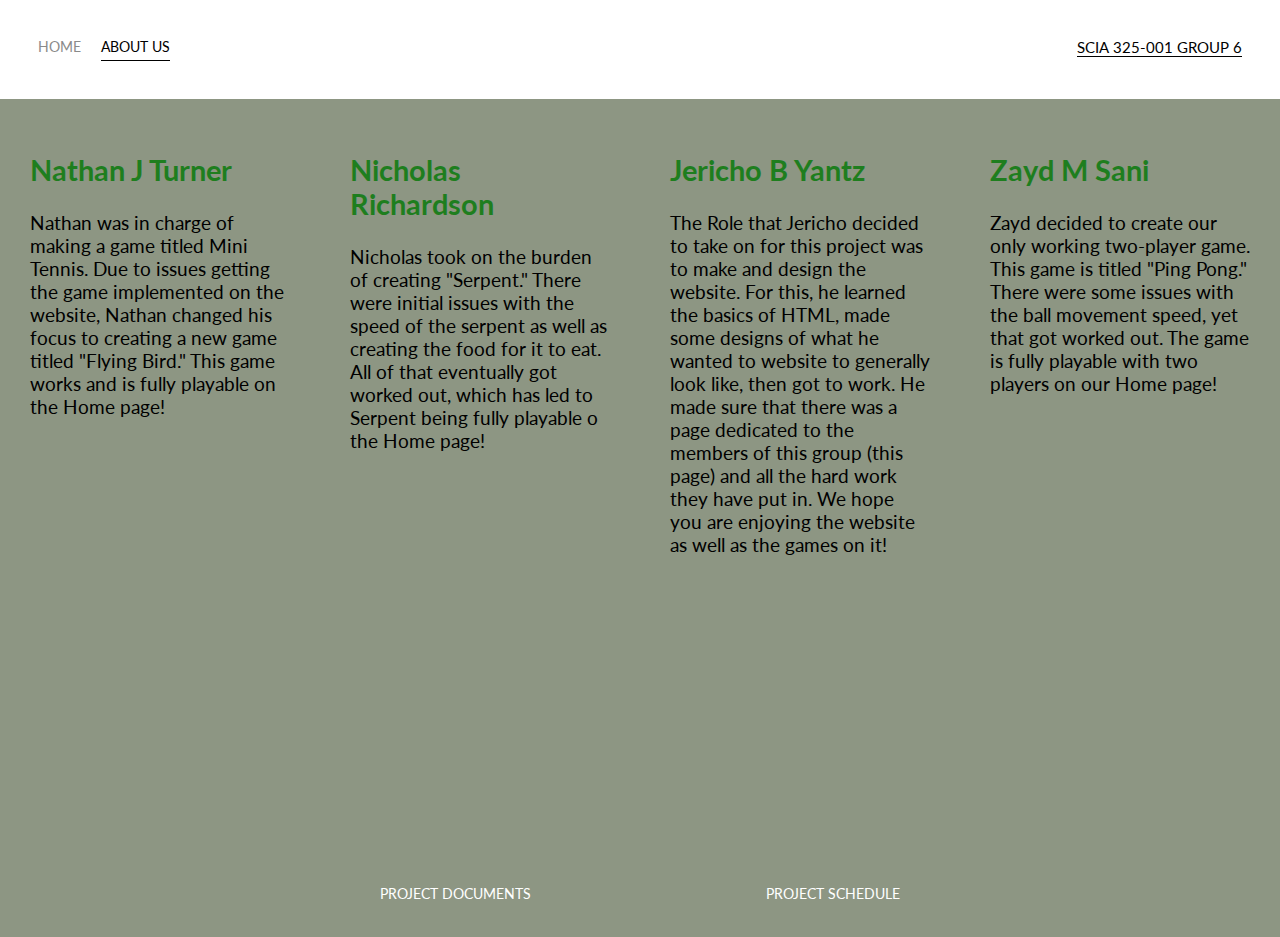
<file: about.html>
<!DOCTYPE html>
<html>
<head>
    <meta charset= "utf-8" />
    <title> About Us </title>
    <link href="https://fonts.googleapis.com/css2?family=Lato&display=swap" rel="stylesheet">
    <link rel = "styleSheet" href = "styles.css">
</head>    
<body>
    <div class = "container"> 
        <!-- This is for the header/navigation bar -->
        <div class = "nav-wrapper"> 
            <!-- This makes "home" a link to the index page -->
            <div class = "left-side">
                <div class = "nav-link-wrapper">
                    <a href = "index.html">Home</a>
                </div>

                    <!-- This makes "About Us" a link to the about page -->
                <div class = "nav-link-wrapper active-nav-link ">
                    <a href = "about.html">About Us</a>
                </div>   
            </div>

            <div class = "right-side">
                <div class = "brand">
                    <div>SCIA 325-001 Group 6</div>
                </div>
            </div>
        </div>
    </div>
    <div class = "container2">
        <div class = "content-wrapper">
            <div class = "four-column-wrapper">
                <div class="profile-content-wrapper">
                    <h2>Nathan J Turner</h2>
                    <p>Nathan was in charge of making a game titled Mini Tennis. Due to issues getting the game implemented on the website, Nathan changed his focus to creating a new game titled "Flying Bird." This game works and is fully playable on the Home page! </p>
                </div>
                <div class="profile-content-wrapper">
                    <h2>Nicholas Richardson</h2>
                    <p>Nicholas took on the burden of creating "Serpent." There were initial issues with the speed of the serpent as well as creating the food for it to eat. All of that eventually got worked out, which has led to Serpent being fully playable o the Home page! </p>
                </div>
                <div class="profile-content-wrapper">
                    <h2>Jericho B Yantz</h2>
                    <p>The Role that Jericho decided to take on for this project was to make and design the website. For this, he learned the basics of HTML, made some designs of what he wanted to website to generally look like, then got to work. He made sure that there was a page dedicated to the members of this group (this page) and all the hard work they have put in. We hope you are enjoying the website as well as the games on it!</p>
                </div>
                <div class="profile-content-wrapper">
                    <h2>Zayd M Sani</h2>
                    <p>Zayd decided to create our only working two-player game. This game is titled "Ping Pong." There were some issues with the ball movement speed, yet that got worked out. The game is fully playable with two players on our Home page! </p>
                </div>
            </div>
        </div>
    </div> 
</body>
<footer>
    <!-- container for the footer -->
    <div class = "container3">
        <div class = "foot-wrapper">
            <div class = "b-left-side">
                <div class = "foot-link-wrapper">
                    <a href = "project.html">Project Documents</a>
                </div>   
            </div>

            <div class = "b-right-side">
                <div class = "foot-link-wrapper">
                    <a href = "schedule.html">Project Schedule</a>
                </div>
            </div>
        </div>
    </div>
</footer>
</html>
</file>
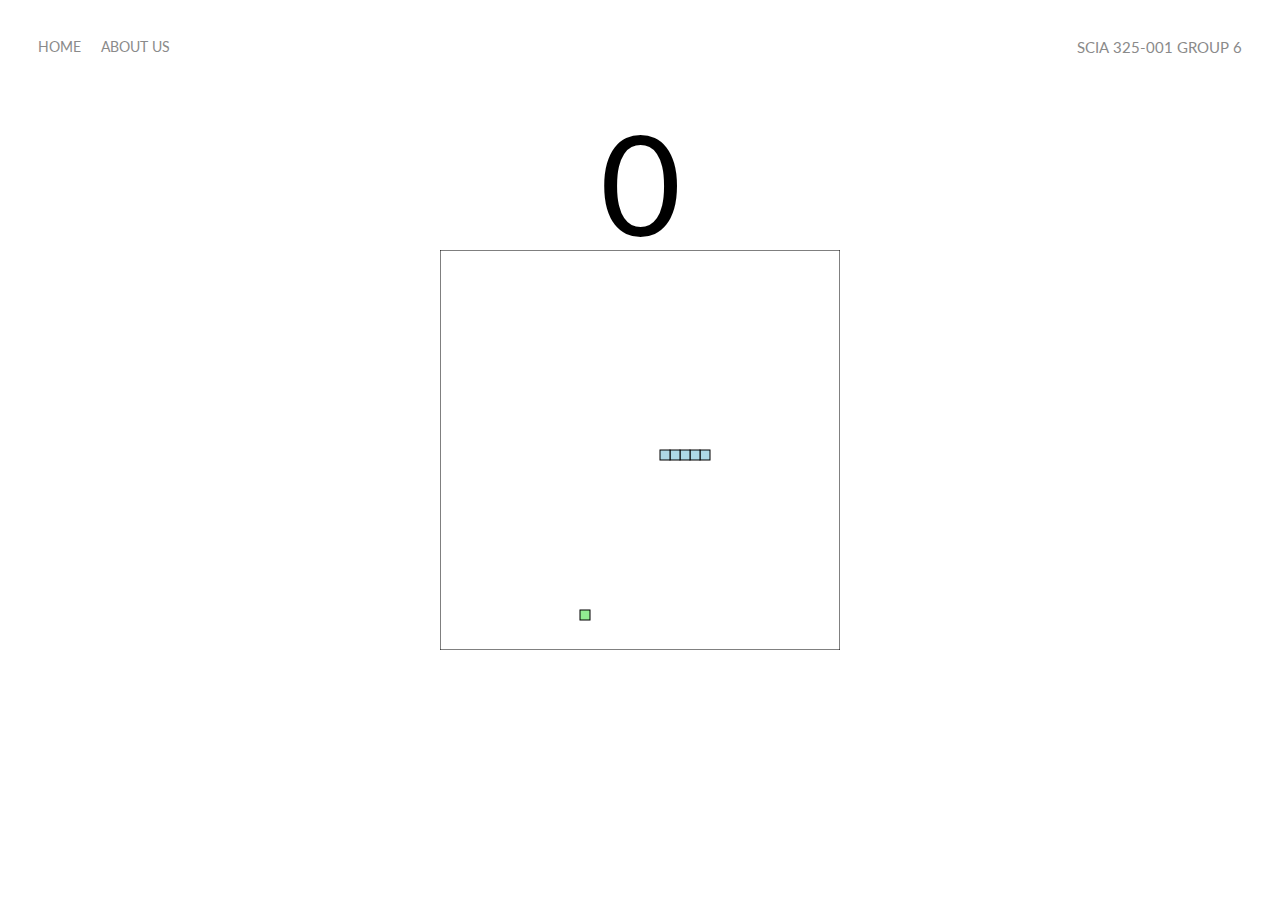
<file: game1.html>
<!DOCTYPE html>
<html>
<head>
    <meta charset= "utf-8" />
    <title> Game 1 </title>
    <link href="https://fonts.googleapis.com/css2?family=Lato&display=swap" rel="stylesheet">
    <link rel = "styleSheet" href = "styles.css">
</head>  
<body>
    <div class = "container"> 
        <!-- This is for the header/navigation bar -->
        <div class = "nav-wrapper"> 

            <div class = "left-side">
                <div class = "nav-link-wrapper">
                    <a href = "index.html">Home</a>
                </div>

                <div class = "nav-link-wrapper">
                    <a href = "about.html">About Us</a>
                </div>   

            </div>

            <div class = "right-side">
                <div class = "brand1">
                    <div>SCIA 325-001 Group 6</div>
                </div>
            </div>

        </div>
    </div> 
    <div id="score">0</div>
    <canvas id="snakeboard" width="400" height="400"></canvas>
    <style>
      #snakeboard {
        position: absolute;
        top: 50%;
        left: 50%;
        transform: translate(-50%, -50%);
      }
      #score {
        text-align: center;
        font-size: 140px;
      }
    </style>
</body>
<script>
    const board_border = 'black';
    const board_background = "white";
    const snake_col = 'lightblue';
    const snake_border = 'darkblue';
    let snake = [
      {x: 200, y: 200},
      {x: 190, y: 200},
      {x: 180, y: 200},
      {x: 170, y: 200},
      {x: 160, y: 200}
    ]
    let score = 0;
    // True if changing direction
    let changing_direction = false;
    // Horizontal velocity
    let food_x;
    let food_y;
    let dx = 10;
    // Vertical velocity
    let dy = 0;
    // Get the canvas element
    const snakeboard = document.getElementById("snakeboard");
    // Return a two dimensional drawing context
    const snakeboard_ctx = snakeboard.getContext("2d");
    // Start game
    main();
    gen_food();
    document.addEventListener("keydown", change_direction);
    // main function called repeatedly to keep the game running
    function main() {
        if (has_game_ended()) return;
        changing_direction = false;
        setTimeout(function onTick() {
        clear_board();
        drawFood();
        move_snake();
        drawSnake();
        // Repeat
        main();
      }, 100)
    }
    // draw a border around the canvas
    function clear_board() {
      //  Select the colour to fill the drawing
      snakeboard_ctx.fillStyle = board_background;
      //  Select the colour for the border of the canvas
      snakeboard_ctx.strokestyle = board_border;
      // Draw a "filled" rectangle to cover the entire canvas
      snakeboard_ctx.fillRect(0, 0, snakeboard.width, snakeboard.height);
      // Draw a "border" around the entire canvas
      snakeboard_ctx.strokeRect(0, 0, snakeboard.width, snakeboard.height);
    }
    // Draw the snake on the canvas
    function drawSnake() {
      // Draw each part
      snake.forEach(drawSnakePart)
    }
    function drawFood() {
      snakeboard_ctx.fillStyle = 'lightgreen';
      snakeboard_ctx.strokestyle = 'darkgreen';
      snakeboard_ctx.fillRect(food_x, food_y, 10, 10);
      snakeboard_ctx.strokeRect(food_x, food_y, 10, 10);
    }
    // Draw one snake part
    function drawSnakePart(snakePart) {
      // Set the colour of the snake part
      snakeboard_ctx.fillStyle = snake_col;
      // Set the border colour of the snake part
      snakeboard_ctx.strokestyle = snake_border;
      // Draw a "filled" rectangle to represent the snake part at the coordinates
      // the part is located
      snakeboard_ctx.fillRect(snakePart.x, snakePart.y, 10, 10);
      // Draw a border around the snake part
      snakeboard_ctx.strokeRect(snakePart.x, snakePart.y, 10, 10);
    }
    function has_game_ended() {
      for (let i = 4; i < snake.length; i++) {
        if (snake[i].x === snake[0].x && snake[i].y === snake[0].y) return true
      }
      const hitLeftWall = snake[0].x < 0;
      const hitRightWall = snake[0].x > snakeboard.width - 10;
      const hitToptWall = snake[0].y < 0;
      const hitBottomWall = snake[0].y > snakeboard.height - 10;
      return hitLeftWall || hitRightWall || hitToptWall || hitBottomWall
    }
    function random_food(min, max) {
      return Math.round((Math.random() * (max-min) + min) / 10) * 10;
    }
    function gen_food() {
      // Generate a random number the food x-coordinate
      food_x = random_food(0, snakeboard.width - 10);
      // Generate a random number for the food y-coordinate
      food_y = random_food(0, snakeboard.height - 10);
      // if the new food location is where the snake currently is, generate a new food location
      snake.forEach(function has_snake_eaten_food(part) {
        const has_eaten = part.x == food_x && part.y == food_y;
        if (has_eaten) gen_food();
      });
    }
    function change_direction(event) {
      const LEFT_KEY = 37;
      const RIGHT_KEY = 39;
      const UP_KEY = 38;
      const DOWN_KEY = 40;
    // Prevent the snake from reversing
      if (changing_direction) return;
      changing_direction = true;
      const keyPressed = event.keyCode;
      const goingUp = dy === -10;
      const goingDown = dy === 10;
      const goingRight = dx === 10;
      const goingLeft = dx === -10;
      if (keyPressed === LEFT_KEY && !goingRight) {
        dx = -10;
        dy = 0;
      }
      if (keyPressed === UP_KEY && !goingDown) {
        dx = 0;
        dy = -10;
      }
      if (keyPressed === RIGHT_KEY && !goingLeft) {
        dx = 10;
        dy = 0;
      }
      if (keyPressed === DOWN_KEY && !goingUp) {
        dx = 0;
        dy = 10;
      }
    }
    function move_snake() {
      // Create the new Snake's head
      const head = {x: snake[0].x + dx, y: snake[0].y + dy};
      // Add the new head to the beginning of snake body
      snake.unshift(head);
      const has_eaten_food = snake[0].x === food_x && snake[0].y === food_y;
      if (has_eaten_food) {
        // Increase score
        score += 1;
        // Display score on screen
        document.getElementById('score').innerHTML = score;
        // Generate new food location
        gen_food();
      } else {
        // Remove the last part of snake body
        snake.pop();
      }
    }
  </script>
</html>
</file>
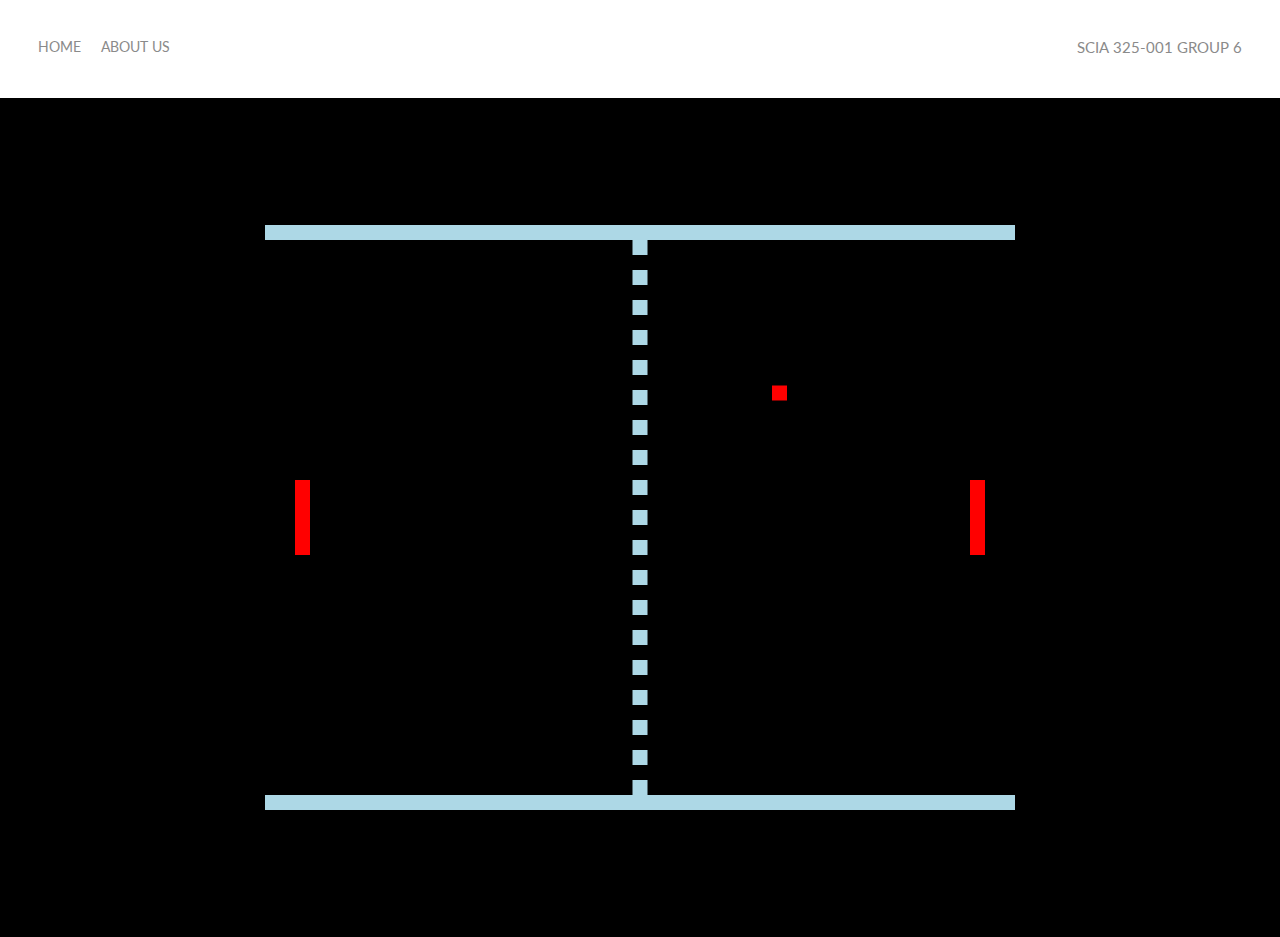
<file: game3.html>
<!DOCTYPE html>
<html>
<head>
    <meta charset= "utf-8" />
    <title> Game 1 </title>
    <link href="https://fonts.googleapis.com/css2?family=Lato&display=swap" rel="stylesheet">
    <link rel = "styleSheet" href = "styles.css"> 
</head>  
<body>
    <div class = "container"> 
        <!-- This is for the header/navigation bar -->
        <div class = "nav-wrapper"> 

            <div class = "left-side">
                <div class = "nav-link-wrapper">
                    <a href = "index.html">Home</a>
                </div>

                <div class = "nav-link-wrapper">
                    <a href = "about.html">About Us</a>
                </div>   

            </div>

            <div class = "right-side">
                <div class = "brand1">
                    <div>SCIA 325-001 Group 6</div>
                </div>
            </div>
        </div>
    </div>
    <div class = "Ping-Pong">
        <canvas width="750" height="585" id="game"></canvas>
        <script>
            const canvas = document.getElementById('game');
            const context = canvas.getContext('2d');
            const grid = 15;
            const paddleHeight = grid * 5;
            const maxPaddleY = canvas.height - grid - paddleHeight;
            var paddleSpeed = 5;
            var ballSpeed = 3;
            const leftPaddle = {
              x: grid * 2,
              y: canvas.height / 2 - paddleHeight / 2,
              width: grid,
              height: paddleHeight,
              dy: 0
            };
            const rightPaddle = {
              x: canvas.width - grid * 3,
              y: canvas.height / 2 - paddleHeight / 2,
              width: grid,
              height: paddleHeight,
              dy: 0
            };
            const ball = {
              x: canvas.width / 2,
              y: canvas.height / 2,
              width: grid,
              height: grid,
              resetting: false,
              dx: ballSpeed,
              dy: -ballSpeed
            };
            function collides(obj1, obj2) {
              return obj1.x < obj2.x + obj2.width &&
                     obj1.x + obj1.width > obj2.x &&
                     obj1.y < obj2.y + obj2.height &&
                     obj1.y + obj1.height > obj2.y;
            }
            function loop() {
              requestAnimationFrame(loop);
              context.clearRect(0,0,canvas.width,canvas.height);
              leftPaddle.y += leftPaddle.dy;
              rightPaddle.y += rightPaddle.dy;
              if (leftPaddle.y < grid) {
                leftPaddle.y = grid;
              }
              else if (leftPaddle.y > maxPaddleY) {
                leftPaddle.y = maxPaddleY;
              }
              if (rightPaddle.y < grid) {
                rightPaddle.y = grid;
              }
              else if (rightPaddle.y > maxPaddleY) {
                rightPaddle.y = maxPaddleY;
              }
              context.fillStyle = 'red';
              context.fillRect(leftPaddle.x, leftPaddle.y, leftPaddle.width, leftPaddle.height);
              context.fillRect(rightPaddle.x, rightPaddle.y, rightPaddle.width, rightPaddle.height);
              ball.x += ball.dx;
              ball.y += ball.dy;
              if (ball.y < grid) {
                ball.y = grid;
                ball.dy *= -1;
              }
              else if (ball.y + grid > canvas.height - grid) {
                ball.y = canvas.height - grid * 2;
                ball.dy *= -1;
              }
              if ( (ball.x < 0 || ball.x > canvas.width) && !ball.resetting) {
                ball.resetting = true;
                setTimeout(() => {
                  ball.resetting = false;
                  ball.x = canvas.width / 2;
                  ball.y = canvas.height / 2;
                }, 400);
              }
              if (collides(ball, leftPaddle)) {
                ball.dx *= -1;
                ball.x = leftPaddle.x + leftPaddle.width;
              }
              else if (collides(ball, rightPaddle)) {
                ball.dx *= -1;
                ball.x = rightPaddle.x - ball.width;
              }
              context.fillRect(ball.x, ball.y, ball.width, ball.height);
              context.fillStyle = 'lightblue';
              context.fillRect(0, 0, canvas.width, grid);
              context.fillRect(0, canvas.height - grid, canvas.width, canvas.height);
              for (let i = grid; i < canvas.height - grid; i += grid * 2) {
                context.fillRect(canvas.width / 2 - grid / 2, i, grid, grid);
              }
            }
            document.addEventListener('keydown', function(e) {
              if (e.which === 38) {
                rightPaddle.dy = -paddleSpeed;
              }
              else if (e.which === 40) {
                rightPaddle.dy = paddleSpeed;
              }
              if (e.which === 87) {
                leftPaddle.dy = -paddleSpeed;
              }
              else if (e.which === 83) {
                leftPaddle.dy = paddleSpeed;
              }
            });
            document.addEventListener('keyup', function(e) {
              if (e.which === 38 || e.which === 40) {
                rightPaddle.dy = 0;
              }
              if (e.which === 83 || e.which === 87) {
                leftPaddle.dy = 0;
              }
            });
            requestAnimationFrame(loop);
            </script>
    </div>
</body>
</html>
</file>
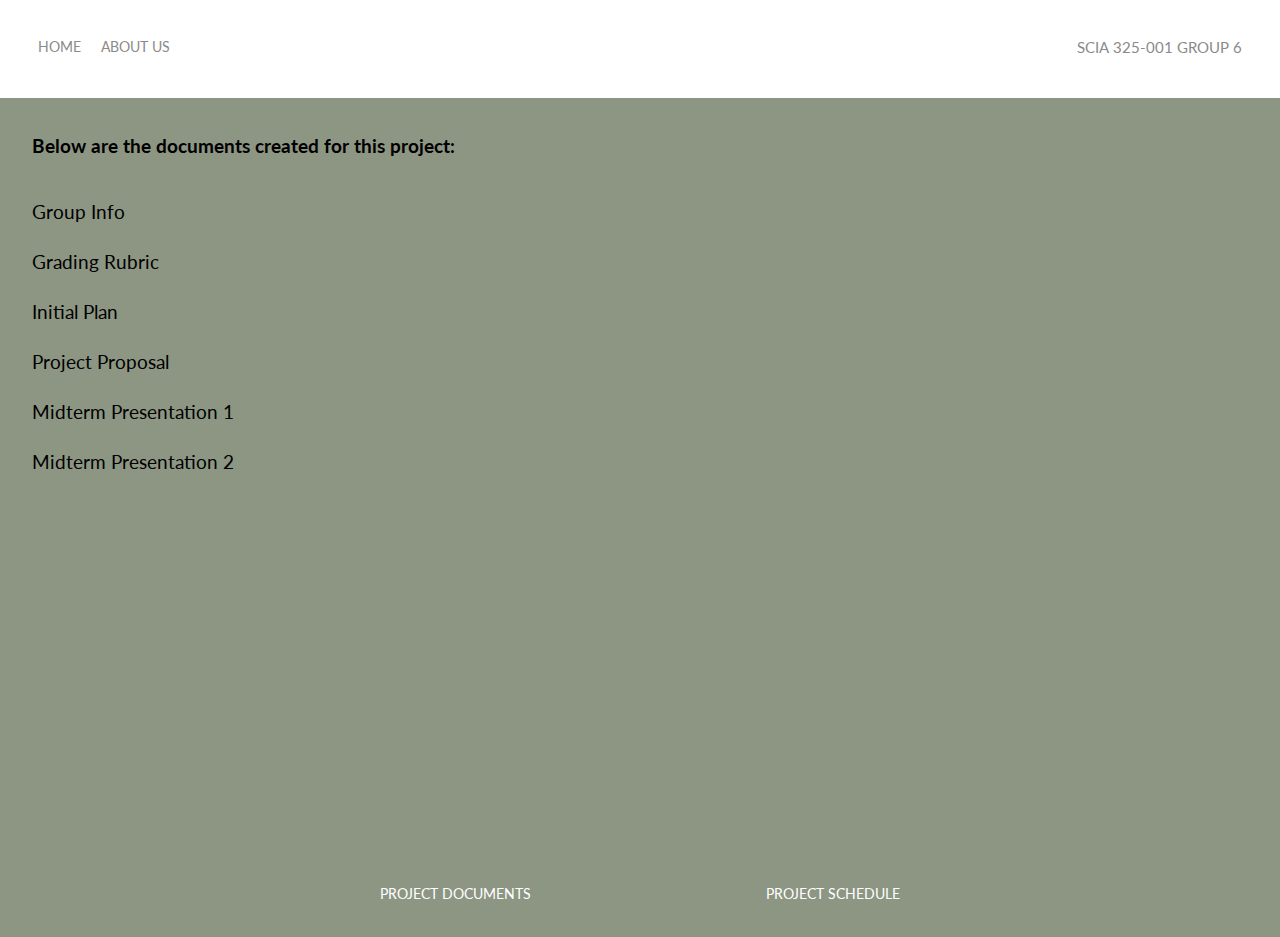
<file: project.html>
<!DOCTYPE html>
<html>
<head>
    <meta charset= "utf-8" />
    <title>Project Docs</title>
    <link href="https://fonts.googleapis.com/css2?family=Lato&display=swap" rel="stylesheet">
    <link rel = "styleSheet" href = "styles.css">
</head>  
<body>
    <div class = "container"> 
        <!-- This is for the header/navigation bar -->
        <div class = "nav-wrapper"> 

            <div class = "left-side">
                <div class = "nav-link-wrapper">
                    <a href = "index.html">Home</a>
                </div>

                <div class = "nav-link-wrapper">
                    <a href = "about.html">About Us</a>
                </div>   

            </div>

            <div class = "right-side">
                <div class = "brand1">
                    <div>SCIA 325-001 Group 6</div>
                </div>
            </div>

        </div>
    </div> 
    <div class = "containerB">
        <div class = "docs-page">
            <h2>Below are the documents created for this project: </h2>
            <li><a href = "GameSiteLinks/group info.docx">Group Info</a></li>
            <li><a href = "GameSiteLinks/Grading Rubrics for Presentation.docx">Grading Rubric</a></li>
            <li><a href = "GameSiteLinks/Initial Plan.pptx">Initial Plan</a></li>
            <li><a href = "GameSiteLinks/Project Proposal.docx">Project Proposal</a></li>
            <li><a href = "GameSiteLinks/1st Midterm Presentation.pptx">Midterm Presentation 1</a></li>
            <li><a href = "GameSiteLinks/2nd Midterm Presentation.pptx">Midterm Presentation 2</a></li>
        </div>
    </div>
</body>
<footer>
    <div class = "container3">
        <div class = "foot-wrapper">
            <div class = "b-left-side">
                <div class = "foot-link-wrapper">
                    <a href = "project.html">Project Documents</a>
                </div>   
            </div>

            <div class = "b-right-side">
                <div class = "foot-link-wrapper">
                    <a href = "schedule.html">Project Schedule</a>
                </div>
            </div>
        </div>
    </div>
</footer>
</html>
</file>
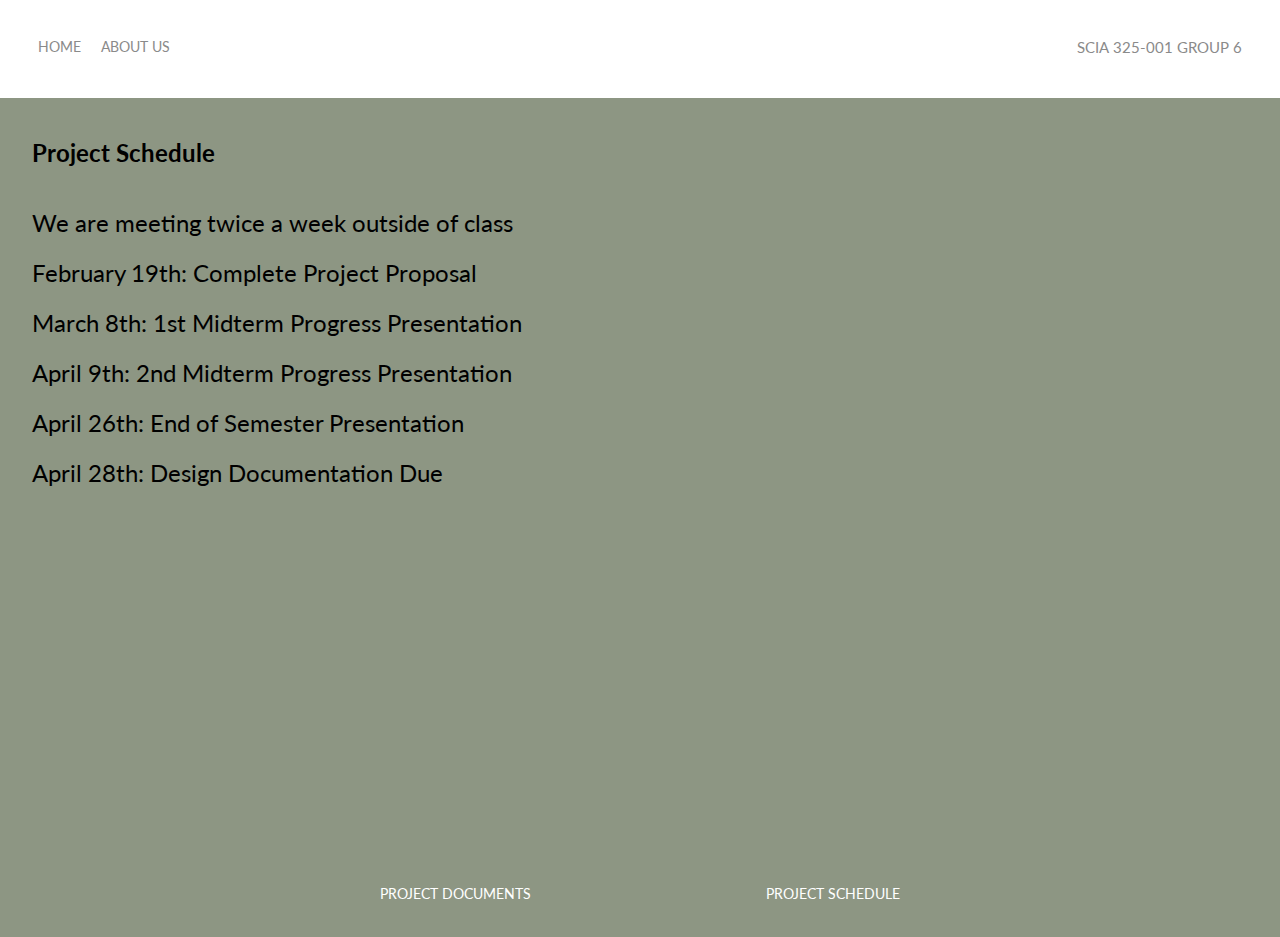
<file: schedule.html>
<!DOCTYPE html>
<html>
<head>
    <meta charset= "utf-8" />
    <title>Schedule</title>
    <link href="https://fonts.googleapis.com/css2?family=Lato&display=swap" rel="stylesheet">
    <link rel = "styleSheet" href = "styles.css">
</head>  
<body>
    <div class = "container"> 
        <!-- This is for the header/navigation bar -->
        <div class = "nav-wrapper"> 

            <div class = "left-side">
                <div class = "nav-link-wrapper">
                    <a href = "index.html">Home</a>
                </div>

                <div class = "nav-link-wrapper">
                    <a href = "about.html">About Us</a>
                </div>   

            </div>

            <div class = "right-side">
                <div class = "brand1">
                    <div>SCIA 325-001 Group 6</div>
                </div>
            </div>

        </div>
    </div> 
    <div class = "containerB">
        <div class = "game-page">
            <h2>Project Schedule</h2>
            <li> We are meeting twice a week outside of class</li>
            <li> February 19th: Complete Project Proposal</li>
            <li> March 8th: 1st Midterm Progress Presentation</li>
            <li> April 9th: 2nd Midterm Progress Presentation</li>
            <li> April 26th: End of Semester Presentation </li>
            <li> April 28th: Design Documentation Due</li>
        </div>
    </div>
</body>
<footer>
    <div class = "container3">
        <div class = "foot-wrapper">
            <div class = "b-left-side">
                <div class = "foot-link-wrapper">
                    <a href = "project.html">Project Documents</a>
                </div>   
            </div>

            <div class = "b-right-side">
                <div class = "foot-link-wrapper">
                    <a href = "schedule.html">Project Schedule</a>
                </div>
            </div>
        </div>
    </div>
</footer>
</html>
</file>
<file: styles.css>
/* Master Styles- Control the layout of the website*/
body {
    font-family: "Lato", sans-serif;
    margin: 0px;
}
footer {
    font-family: "Lato", sans-serif;
    margin: 0px;
}

/*sets the container for the nav bar */
.container {
    display: grid;
    grid-template-columns: 1fr; 
}

/*sets the container for the body */
.container1 {
    display: grid;
    grid-template-columns: 1fr; 
    background-color: rgb(141, 150, 131);
}

/*sets the container for the game pages */
.container2 {
    display: grid;
    grid-template-columns: 1fr; 
    background-color: rgb(141, 150, 131);
    height: 756px;
}

/*sets the container for the footer */
.container3 {
    display: grid;
    grid-template-columns: 1fr;
    background-color: rgb(141, 150, 131)
}

.containerA {
    display: grid;
    grid-template-columns: 1fr; 
    background-color: rgb(141, 150, 131);
    height: 900px;
}

.containerB {
    display: grid;
    grid-template-columns: 1fr; 
    background-color: rgb(141, 150, 131);
    height: 757px;
}

/*  Styles of the Navigation links */
.nav-wrapper {
    display: flex;
    justify-content: space-between;
    padding: 38px;
}

/* styles the footer */
.foot-wrapper {
    display: flex;
    justify-content: space-between;
    padding: 30px;
}

/* sets display for top left nav bar */
.left-side {
    display: flex;
}

/* sets display for the bottom left footer*/
.b-left-side {
    display: flex;
}

/* deals with top right nav bar  */
.nav-wrapper > .right-side > .brand {
    margin-left: 20px;
    font-size: 0.92em;
    text-transform: uppercase;
    border-bottom: 1px solid black;
}

/* deals with nav bar on game pages */
.nav-wrapper > .right-side > .brand1 {
    margin-left: 20px;
    font-size: 0.92em;
    text-transform: uppercase;
    color: #8a8a8a;
}

/* makes top left nav bar uppercase*/
.nav-wrapper > .left-side > div {
    margin-right: 20px;
    font-size: 0.9em;
    text-transform:uppercase; 
}

/* makes bottom left footer uppercase and underlined */
.foot-wrapper > .b-left-side > div {
    margin-left: 350px;
    font-size: 0.9em;
    text-transform:uppercase; 
}

/* makes bottom right footer uppercase and underlined */
.foot-wrapper > .b-right-side > div {
    margin-right: 350px;
    font-size: 0.9em;
    text-transform: uppercase;
}

/* adds underline to top left nav bar */
.nav-link-wrapper {
    height: 22px;
    border-bottom: 1px solid transparent black;
    transition: border-bottom 0.5s;
}

/* adds transitional underline to right footer links*/
.foot-link-wrapper {
    height: 22px;
    border-bottom: 1px solid transparent white;
    transition: border-bottom 0.5s;
}

/* makes the top left grey */
.nav-link-wrapper a {
    color: #8a8a8a;
    text-decoration: none;
    transition: color 0.5s;
}

/* makes footer white text */
.foot-link-wrapper a {
    color: #ffffff;
    text-decoration: none;
    transition: color 0.5s;
}

/* makes the nav bar links black when mouse hovers*/
.nav-link-wrapper:hover {
    border-bottom: 1px solid black;
}
.nav-link-wrapper:hover {
    color: black; 
}

/* makes the footer links black */
.foot-link-wrapper a:hover {
    border-bottom: 1px solid black;
}
.foot-link-wrapper a:hover {
    color: black;
}


/* */
.active-nav-link {
    border-bottom: 1px solid black;
}
/* */
.active-nav-link a {
    color: black !important;
}




.games-items-wrapper { 
    display: grid;
    grid-template-columns: 1fr 1fr;
}

.games-item-wrapper{
    position: relative;
}

/* aligns the images for the games */
.game-img-background{ 
    height: 500px;
    width: 100%;
    background-size: cover;
    background-position: center;
    background-repeat: no-repeat;
}

/* alligns the text over the images */
.img-text-wrapper {
    position: absolute;
    top: 0;
    display: flex;
    flex-direction: column;
    justify-content: center; /* Justify is left to right */
    align-items: center;     /* Align is top to bottom */
    height: 100%;
    text-align: center;
    width: 100%;
}

/* aligns text game descriptions */
.img-text-wrappers {
    position: absolute;
    top: 0;
    display: flex;
    flex-direction: column;
    justify-content: center; /* Justify is left to right */
    align-items: center;     /* Align is top to bottom */
    height: 100%;
    text-align: center;
    padding-left: 140px;
    padding-right: 100px;
    font-size: 1.2em;
}

/* makes text disapear until they hover over image */
.img-text-wrapper .subtitle {
    transition: 1s;
    font-weight: 600;
    color: transparent;
    width: 50%
}

.img-text-wrapper .subtitle a {
    transition: 1s;
    font-weight: 600;
    color: transparent;
}

/* changes image text color and boldness */
.img-text-wrapper:hover .subtitle { 
    font-weight: 600;         /* make things bold */
    color: rgb(17, 104, 17);
}

.img-text-wrapper:hover .subtitle a { 
    font-weight: 600;         /* make things bold */
    color: rgb(255, 255, 255);
}

.subtitle1 {
    font-weight: 600;
    color: white;
    justify-content: center;

}

/* makes the images darker when they hover over images */
.img-darken {
    transition: 1s;
    filter: brightness(30%);
}

/* About Page*/
.four-column-wrapper {
    display: grid;
    grid-template-columns: 1fr 1fr 1fr 1fr;
}

.profile-content-wrapper {
    padding: 30px;
    font-size: 1.2em;
}

.profile-content-wrapper h2 {
    color: rgb(30, 126, 30);
}

.game-page li {
    padding-top: 20px;
    height: 30px;
    padding-left: 32px;
    font-size: 1.5em;
}

.game-page h2 {
    padding-top: 20px;
    height: 30px;
    padding-left: 32px;
    font-size: 1.5em;
}

.game-page h1 {
    padding-top: 20px;
    height: 30px;
    padding-left: 32px;
}

.schedule{ 
    position: static;
    height: 1050px;
    width: 100%;
    background-size: cover;
    background-position: center;
    background-repeat: no-repeat;  
}

.docs-page li {
    padding-top: 20px;
    height: 30px;
    padding-left: 32px;
    font-size: 1.2em;
}
.docs-page h2 {
    padding-top: 20px;
    height: 30px;
    padding-left: 32px;
    font-size: 1.2em;
}
.docs-page a {
    color: #000000;
    text-decoration: none;
    transition: color 0.5s;
}



.Ping-Pong {
    height: 839px;
    margin: 0;
    background: black;
    display: flex;
    align-items: center;
    justify-content: center;
}
</file>
